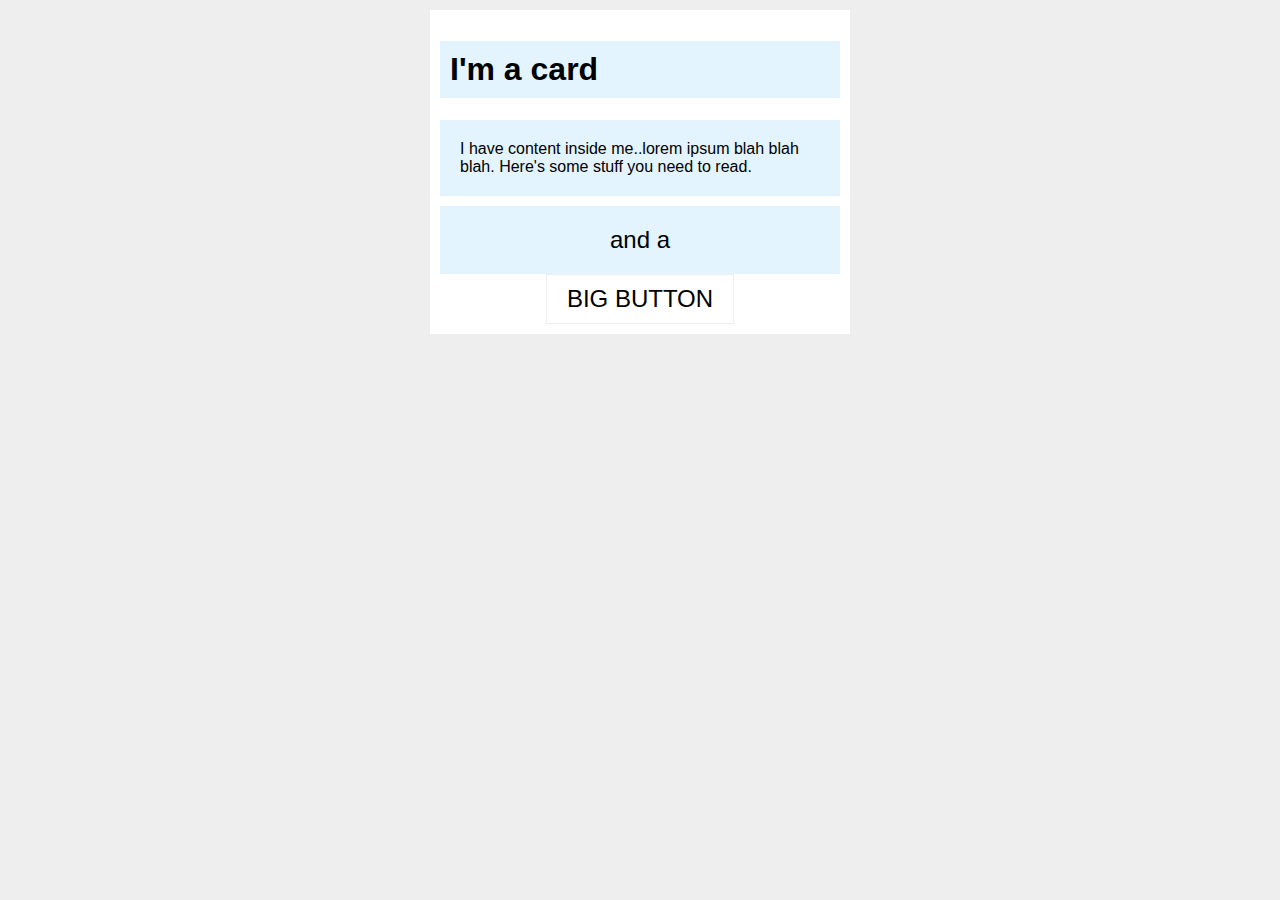
<file: foundations/block-and-inline/02-margin-and-padding-2/index.html>
<!DOCTYPE html>
<html lang="en">
  <head>
    <meta charset="UTF-8">
    <meta http-equiv="X-UA-Compatible" content="IE=edge">
    <meta name="viewport" content="width=device-width, initial-scale=1.0">
    <title>Margin and Padding exercise 2</title>
    <link rel="stylesheet" href="style.css">
  </head>
  <body>
    <div class="card">
      <h1 class="title">I'm a card</h1>
      <div class="content">I have content inside me..lorem ipsum blah blah blah. Here's some stuff you need to read.</div>
      <div class="button-container">and a</div> <button>BIG BUTTON</button></div>
    </div>
  </body>
</html>
</file>
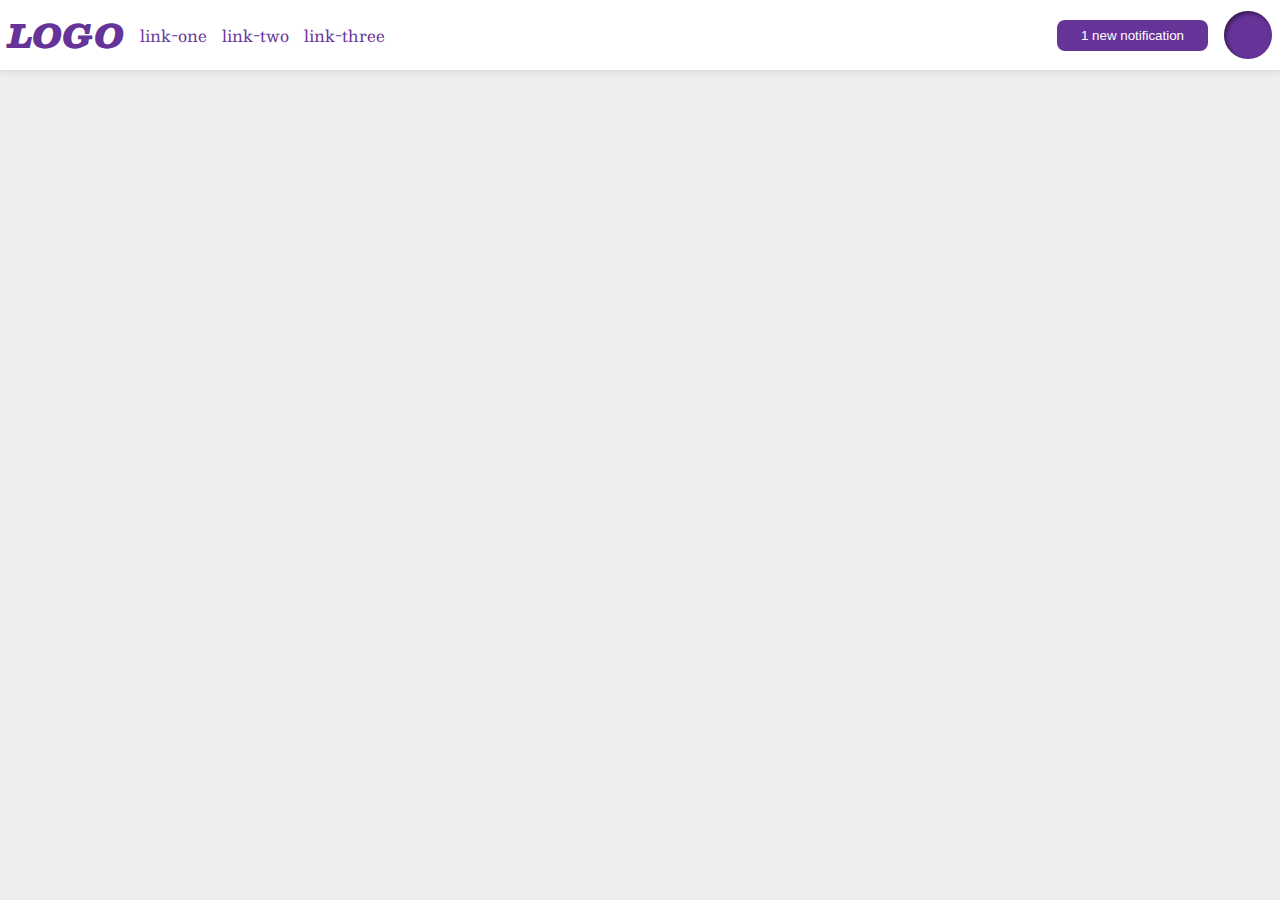
<file: foundations/flex/03-flex-header-2/index.html>
<!DOCTYPE html>
<html lang="en">
  <head>
    <meta charset="UTF-8">
    <meta http-equiv="X-UA-Compatible" content="IE=edge">
    <meta name="viewport" content="width=device-width, initial-scale=1.0">
    <title>Flex Header 2</title>
    <link rel="stylesheet" href="style.css">
  </head>
  <body>
    <div class="header">
     <div class="left-side">
      <div class="logo">
        LOGO
      </div>
      <ul class="links">
        <li><a href="https://google.com">link-one</a></li>
        <li><a href="https://google.com">link-two</a></li>
        <li><a href="https://google.com">link-three</a></li>
      </ul>
      </div>
    <div class="right-side">
      <button class="notifications">
        1 new notification
      </button>
      <div class="profile-image"></div>
      </div>
    </div>
  </body>
</html>
</file>
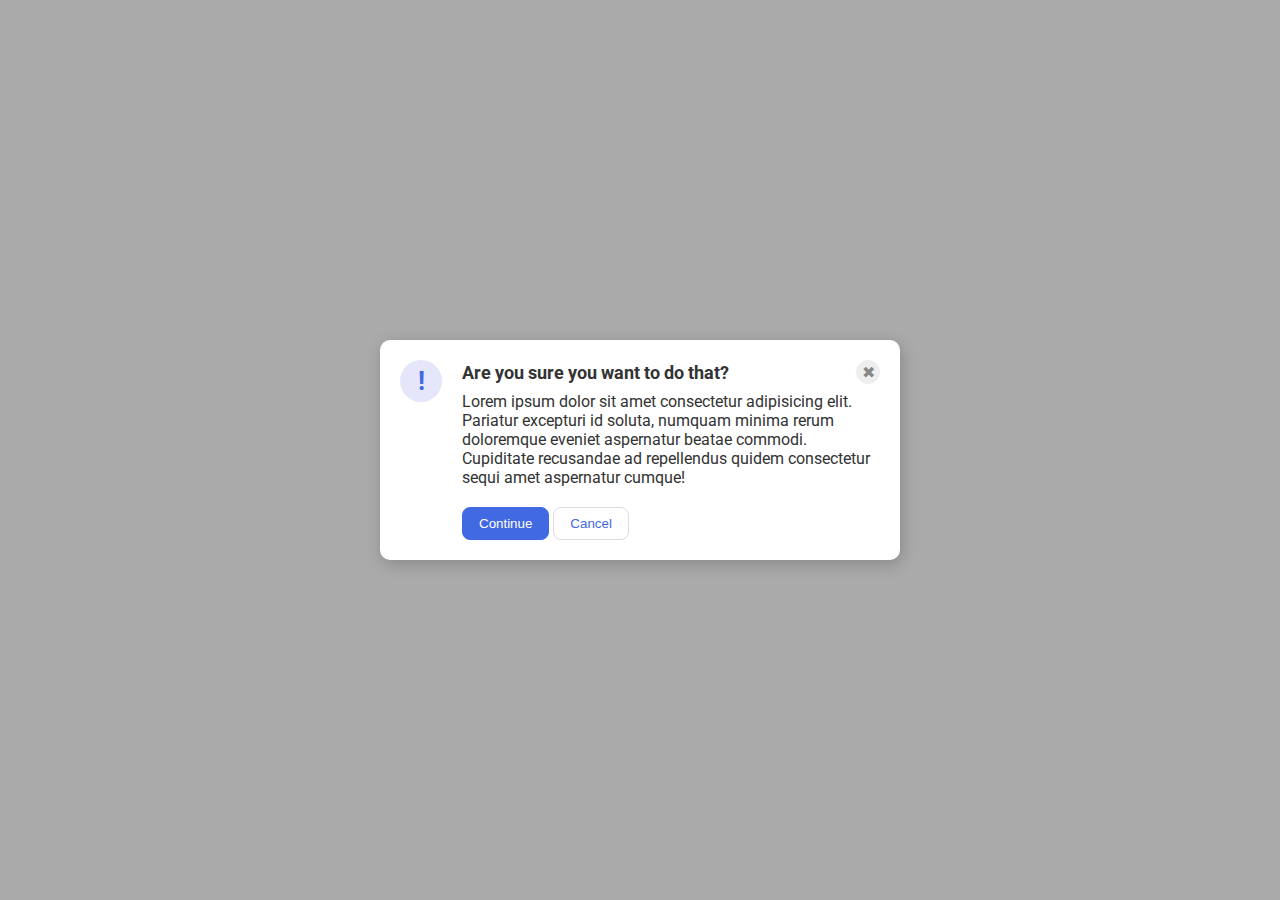
<file: foundations/flex/05-flex-modal/index.html>
<!DOCTYPE html>
<html lang="en">
  <head>
    <meta charset="UTF-8">
    <meta http-equiv="X-UA-Compatible" content="IE=edge">
    <meta name="viewport" content="width=device-width, initial-scale=1.0">
    <link rel="stylesheet" href="style.css">
    <title>Modal</title>
  </head>
  <body>
    <div class="modal">
      <div class="icon">!</div>
      <div class="container">
        <div class="header">Are you sure you want to do that?
          <button class="close-button">✖</button>
        </div>
        <div class="text">Lorem ipsum dolor sit amet consectetur adipisicing elit. Pariatur excepturi id soluta, numquam minima rerum doloremque eveniet aspernatur beatae commodi. Cupiditate recusandae ad repellendus quidem consectetur sequi amet aspernatur cumque!</div>
          <button class="continue">Continue</button>
          <button class="cancel">Cancel</button>
      </div>
    </div>
  </body>
</html>
</file>
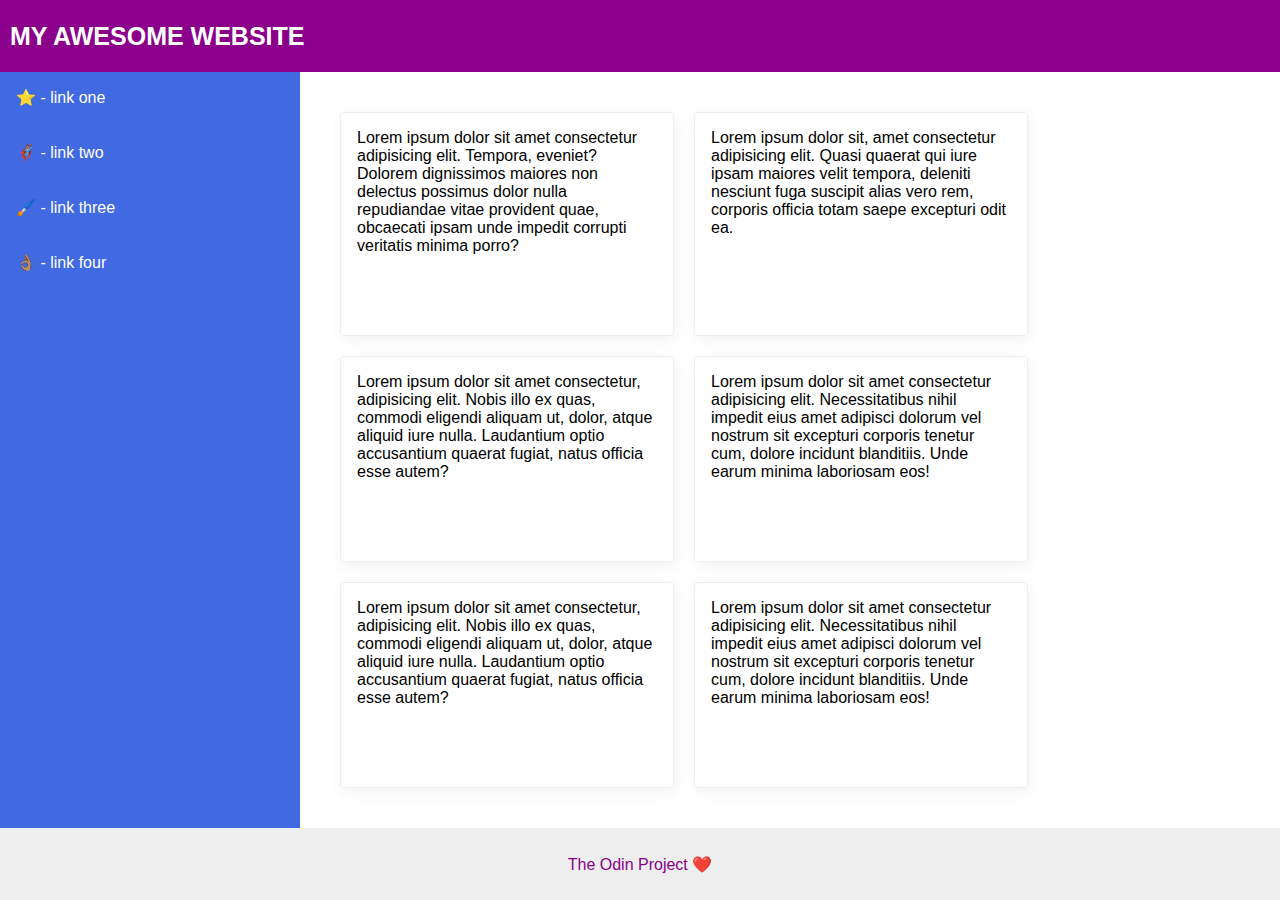
<file: foundations/flex/07-flex-layout-2/index.html>
<!DOCTYPE html>
<html lang="en">
  <head>
    <meta charset="UTF-8">
    <meta http-equiv="X-UA-Compatible" content="IE=edge">
    <meta name="viewport" content="width=device-width, initial-scale=1.0">
    <title>The Holy Grail</title>
    <link rel="stylesheet" href="style.css">
  </head>
  <body>
    <div class="header">
      MY AWESOME WEBSITE
    </div>
    <div class="flex-container-page">
      <div class="sidebar">
        <ul class="links">
          <li><a href="#">⭐ - link one</a></li>
          <li><a href="#">🦸🏽‍♂️ - link two</a></li>
          <li><a href="#">🖌️ - link three</a></li>
          <li><a href="#">👌🏽 - link four</a></li>
        </ul>
      </div>
      <div class="all-cards">
        <div class="card">Lorem ipsum dolor sit amet consectetur adipisicing elit. Tempora, eveniet? Dolorem dignissimos maiores non delectus possimus dolor nulla repudiandae vitae provident quae, obcaecati ipsam unde impedit corrupti veritatis minima porro?</div>
        <div class="card">Lorem ipsum dolor sit, amet consectetur adipisicing elit. Quasi quaerat qui iure ipsam maiores velit tempora, deleniti nesciunt fuga suscipit alias vero rem, corporis officia totam saepe excepturi odit ea.</div>
        <div class="card">Lorem ipsum dolor sit amet consectetur, adipisicing elit. Nobis illo ex quas, commodi eligendi aliquam ut, dolor, atque aliquid iure nulla. Laudantium optio accusantium quaerat fugiat, natus officia esse autem?</div>
        <div class="card">Lorem ipsum dolor sit amet consectetur adipisicing elit. Necessitatibus nihil impedit eius amet adipisci dolorum vel nostrum sit excepturi corporis tenetur cum, dolore incidunt blanditiis. Unde earum minima laboriosam eos!</div>
        <div class="card">Lorem ipsum dolor sit amet consectetur, adipisicing elit. Nobis illo ex quas, commodi eligendi aliquam ut, dolor, atque aliquid iure nulla. Laudantium optio accusantium quaerat fugiat, natus officia esse autem?</div>
        <div class="card">Lorem ipsum dolor sit amet consectetur adipisicing elit. Necessitatibus nihil impedit eius amet adipisci dolorum vel nostrum sit excepturi corporis tenetur cum, dolore incidunt blanditiis. Unde earum minima laboriosam eos!</div>
      </div>
    </div>
    <div class="footer">
      The Odin Project ❤️
    </div>
  </body>
</html>
</file>
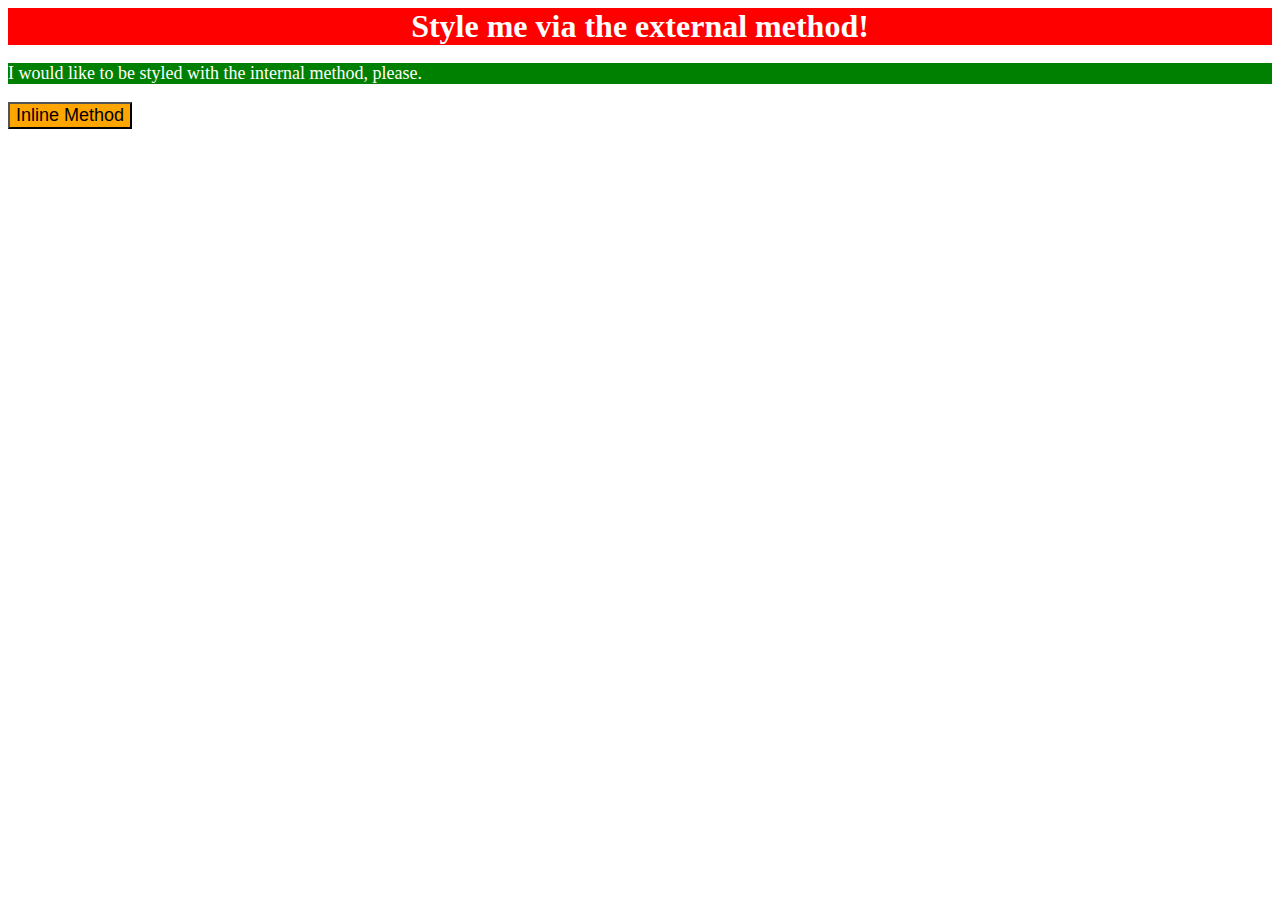
<file: foundations/intro-to-css/01-css-methods/index.html>
<!DOCTYPE html>
<html lang="en">
  <head>
    <meta charset="UTF-8">
    <meta http-equiv="X-UA-Compatible" content="IE=edge">
    <meta name="viewport" content="width=device-width, initial-scale=1.0">
    <title>Methods for Adding CSS</title>
    <link rel="stylesheet" href="styles.css">
    <style>
      p{
        color: white;
        background-color: green;
        font-size: 18px;
      }
    </style>
  </head>
  <body>
    <div>Style me via the external method!</div>
    <p>I would like to be styled with the internal method, please.</p>
    <button style="background-color: orange; font-size: 18px;">Inline Method</button>
  </body>
</html>
</file>
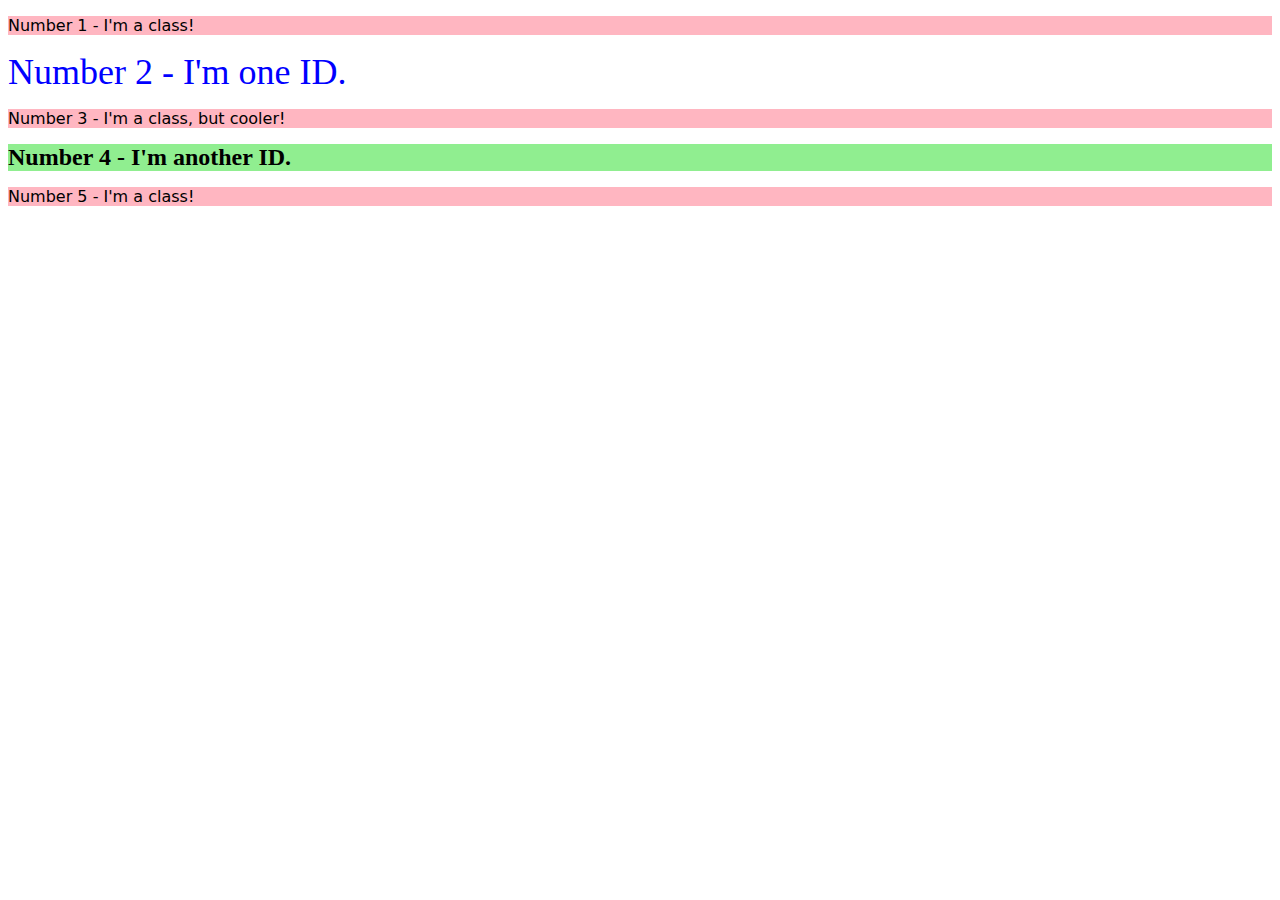
<file: foundations/intro-to-css/02-class-id-selectors/index.html>
<!DOCTYPE html>
<html lang="en">
  <head>
    <meta charset="UTF-8">
    <meta http-equiv="X-UA-Compatible" content="IE=edge">
    <meta name="viewport" content="width=device-width, initial-scale=1.0">
    <title>Class and ID Selectors</title>
    <link rel="stylesheet" href="style.css">
  </head>
  <body>
    <p class="odd">Number 1 - I'm a class!</p>
    <div id="two">Number 2 - I'm one ID.</div>
    <p class = "odd">Number 3 - I'm a class, but cooler!</p>
    <div id ="four">Number 4 - I'm another ID.</div>
    <p class = "odd">Number 5 - I'm a class!</p>
  </body>
</html>
</file>
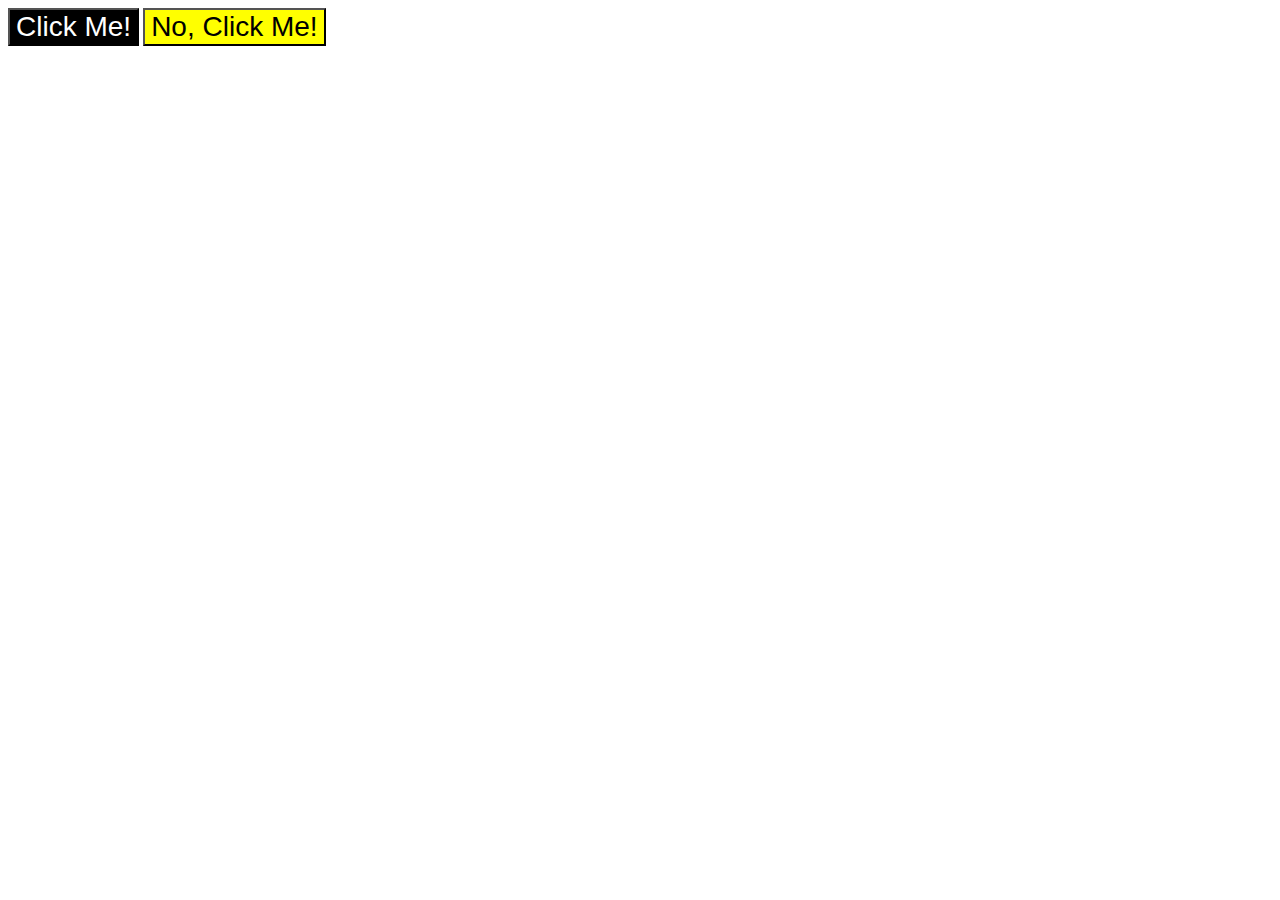
<file: foundations/intro-to-css/03-grouping-selectors/index.html>
<!DOCTYPE html>
<html lang="en">
  <head>
    <meta charset="UTF-8">
    <meta http-equiv="X-UA-Compatible" content="IE=edge">
    <meta name="viewport" content="width=device-width, initial-scale=1.0">
    <title>Grouping Selectors</title>
    <link rel="stylesheet" href="styles.css">
  </head>
  <body>
    <button class="black">Click Me!</button>
    <button class="yellow">No, Click Me!</button>
  </body>
</html>
</file>
<file: foundations/block-and-inline/02-margin-and-padding-2/style.css>
body {
  background: #eee;
  font-family: sans-serif;
}

.card {
  width: 400px;
  background: #fff;
  margin: 10px auto;
  padding: 10px;

}

.title {
  background: #e3f4ff;
  padding: 10px;

}

.content {
  background: #e3f4ff;
  padding: 20px;
  margin-top: 10px;
  margin-bottom: 10px;
}

.button-container {
  background: #e3f4ff;
  padding: 20px;
  text-align: center;
  font-size: 24px;
}

button {
  background: white;
  border: 1px solid #eee;
  padding: 10px 20px;
  margin: 0px auto;
  display: block;
  font-size: 24px;
}
</file>
<file: foundations/flex/03-flex-header-2/style.css>
/* this is some magical font-importing.  
you'll learn about it later. */
@import url('https://fonts.googleapis.com/css2?family=Besley:ital,wght@0,400;1,900&display=swap');

body {
  margin: 0;
  background: #eee;
  font-family: Besley, serif;
}

.header {
  background: white;
  border-bottom: 1px solid #ddd;
  box-shadow: 0 0 8px rgba(0,0,0,.1);
  display: flex;
  justify-content: space-between;
  padding: 8px;
}

.profile-image {
  background: rebeccapurple;
  box-shadow: inset 2px 2px 4px rgba(0,0,0,.5);
  border-radius: 50%;
  width: 48px;
  height: 48px;
}

.logo {
  color: rebeccapurple;
  font-size: 32px;
  font-weight: 900;
  font-style: italic;
}

button {
  border: none;
  border-radius: 8px;
  background: rebeccapurple;
  color: white;
  padding: 8px 24px;
  
}

a {
  /* this removes the line under our links */
  text-decoration: none;
  color: rebeccapurple;
}

ul {
  list-style-type: none;
  display: flex;
  gap: 15px;
  margin: 0;
  padding: 0;

}

.right-side, .left-side{
  display: flex;
  justify-content: space-between;
  align-items: center;
  gap: 16px;

}
</file>
<file: foundations/flex/05-flex-modal/style.css>
@import url('https://fonts.googleapis.com/css2?family=Roboto:wght@400;700&display=swap');

html, body {
  height: 100%;
}

body {
  font-family: Roboto, sans-serif;
  margin: 0;
  background: #aaa;
  color: #333;
  /* I'll give you this one for free lol */
  display: flex;
  align-items: center;
  justify-content: center;
}

.modal {
  background: white;
  width: 480px;
  border-radius: 10px;
  box-shadow: 2px 4px 16px rgba(0,0,0,.2);
  display: flex;
  /* flex-direction: column; this was causing issues with how things were laid */
  gap: 20px;
  padding: 20px;
  
}

.icon {
  color: royalblue;
  font-size: 26px;
  font-weight: 700;
  background: lavender;
  width: 42px;
  height: 42px;
  border-radius: 50%;
  display: flex;
  align-items: center;
  justify-content: center;
  flex-shrink: 0;
}

.close-button {
  background: #eee;
  border-radius: 50%;
  color: #888;
  font-weight: 400;
  font-size: 16px;
  height: 24px;
  width: 24px;
  display: flex;
  align-items: center;
  justify-content: center;
  border: 1px solid #eee;
  padding: 0;
 
}

button {
  cursor: pointer;
  padding: 8px 16px;
  border-radius: 8px;
}

button.continue {
  background: royalblue;
  border: 1px solid royalblue;
  color: white;
}

button.cancel {
  background: white;
  border: 1px solid #ddd;
  color: royalblue;
}

.header{
  display: flex;
  align-items: center;
  justify-content: space-between;
  font-size: 18px;
  font-weight: 700;
  margin-bottom: 8px;

}

.container{
  justify-content: flex-end;
  align-items: center;
  flex-wrap: wrap;
}

.text{
  margin-bottom: 20px;
}
</file>
<file: foundations/flex/07-flex-layout-2/style.css>
body {
  font-family: -apple-system, BlinkMacSystemFont, 'Segoe UI', Roboto, Oxygen, Ubuntu, Cantarell, 'Open Sans', 'Helvetica Neue', sans-serif;
  margin: 0;
  min-height: 100vh;
  display: flex;
  flex-direction: column;
}


.header {
  height: 72px;
  background: darkmagenta;
  color: white;
  font-weight: bold;
  display: flex;
  font-size: 25px;
  flex-direction: column;
  justify-content: center;
  padding: 0 10px;
  
}

.footer {
  height: 72px;
  background: #eee;
  color: darkmagenta;
  display: flex;
  justify-content: center;
  align-items: center;
}

.sidebar {
  width: 300px;
  background: royalblue;
  box-sizing: border-box;
  /* display: flex;
  flex-direction: column; */
  padding: 16px;
  /* align-items: flex-start; */
  flex-shrink: 0;

}

.card {
  border: 1px solid #eee;
  box-shadow: 2px 4px 16px rgba(0,0,0,.06);
  border-radius: 4px;
  /* display: flex;
  flex: 1;
  justify-content: center;
  align-items: flex-start; */
  padding: 16px;
  width: 300px;
}

ul{
  list-style-type: none;
  margin: 0;
  padding: 0;
}

a{
  text-decoration: none;
  color: white;
}

.flex-container-page{
  display: flex;
  flex: 1;
  
}

.all-cards{
  display: flex;
  /* align-items: center; */
  flex-wrap: wrap;
  gap:20px;
  padding: 40px;
}

.links{
  display: flex;
  flex-direction: column;
  gap:20px;
  white-space: nowrap;
  justify-content: flex-start;
  
  align-items: flex-start;
}

li{
  margin-bottom: 16px;
}
</file>
<file: foundations/intro-to-css/01-css-methods/styles.css>
div{
    color: white;
    background-color: red;
    font-size: 32px;
    text-align: center;
    font-weight:bold;
}
</file>
<file: foundations/intro-to-css/02-class-id-selectors/style.css>
.odd{
    background-color: lightpink;
    font-family: verdana, "DejaVu Sans", "sans-serif";
}

.odd.three{
    font-size: 36px;
}

#two{
    color: blue;
    font-size: 36px
}

#four{
    background-color: lightgreen;
    font-size: 24px;
    font-weight: bold;
}
</file>
<file: foundations/intro-to-css/03-grouping-selectors/styles.css>
.black,.yellow{
 font-size: 28px;
 font-family: Helvetica, "Times New Roman", sans-serif;
}

.black{
    color: white;
    background-color: black;
}

.yellow{
    background-color: yellow;
}
</file>
